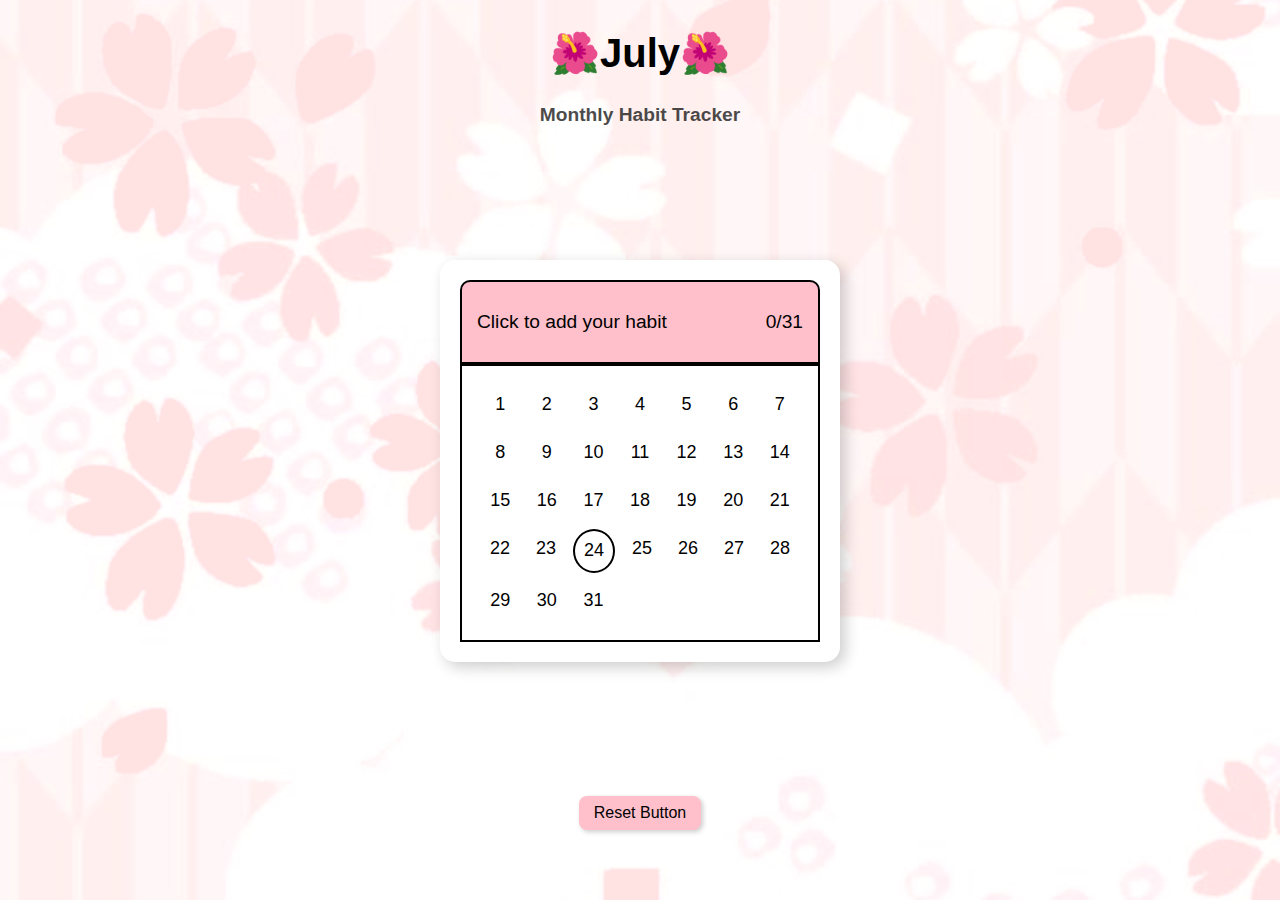
<file: index.html>
<!DOCTYPE html>
<html lang="en">

<head>
    <meta charset="UTF-8">
    <meta name="viewport" content="width=device-width, initial-scale=1.0">
    <title>Habit Tracker</title>
    <link rel="stylesheet" href="style.css">
    <link rel="icon" type="image/x-icon" href="../flower.png">
    <link href="https://fonts.cdnfonts.com/css/kg-miss-kindergarten" rel="stylesheet">

</head>

<body>
    <!--Title and subtitle-->
    <h1 id="title">Month</h1>
    <h2 id="subtitle">Monthly Habit Tracker</h2>

    <!-- Calendar area -->

    <div id="calendarContainer">
        <div id="calendarDiv">
            <div id="calendarHeading">
                <p id="habitTitle">My New Habit</p>
                <p id="totalDays">0/31</p>
            </div>
            <div id="calendarContent">
                <div id="tracker">
                    <div class="days">
                        <div class="day">1</div>
                        <div class="day">1</div>
                        <div class="day">1</div>
                        <div class="day">1</div>
                        <div class="day">1</div>
                        <div class="day">1</div>
                        <div class="day">1</div>
                    </div>
                    <div class="days">
                        <div class="day">1</div>
                        <div class="day">1</div>
                        <div class="day">1</div>
                        <div class="day">1</div>
                        <div class="day">1</div>
                        <div class="day">1</div>
                        <div class="day">1</div>
                    </div>
                    <div class="days">
                        <div class="day">1</div>
                        <div class="day">1</div>
                        <div class="day">1</div>
                        <div class="day">1</div>
                        <div class="day">1</div>
                        <div class="day">1</div>
                        <div class="day">1</div>
                    </div>
                    <div class="days">
                        <div class="day">1</div>
                        <div class="day">1</div>
                        <div class="day">1</div>
                        <div class="day">1</div>
                        <div class="day">1</div>
                        <div class="day">1</div>
                        <div class="day">1</div>
                    </div>
                    <div class="days">
                        <div class="day">1</div>
                        <div class="day">1</div>
                        <div class="day">1</div>
                        <div class="day">1</div>
                        <div class="day">1</div>
                        <div class="day">1</div>
                        <div class="day">1</div>
                    </div>
                </div>
            </div>
        </div>
    </div>
    <button id="resetButton">Reset Button</button>
    <script src = "habit.js"></script>    
</body>
</html>
</file>
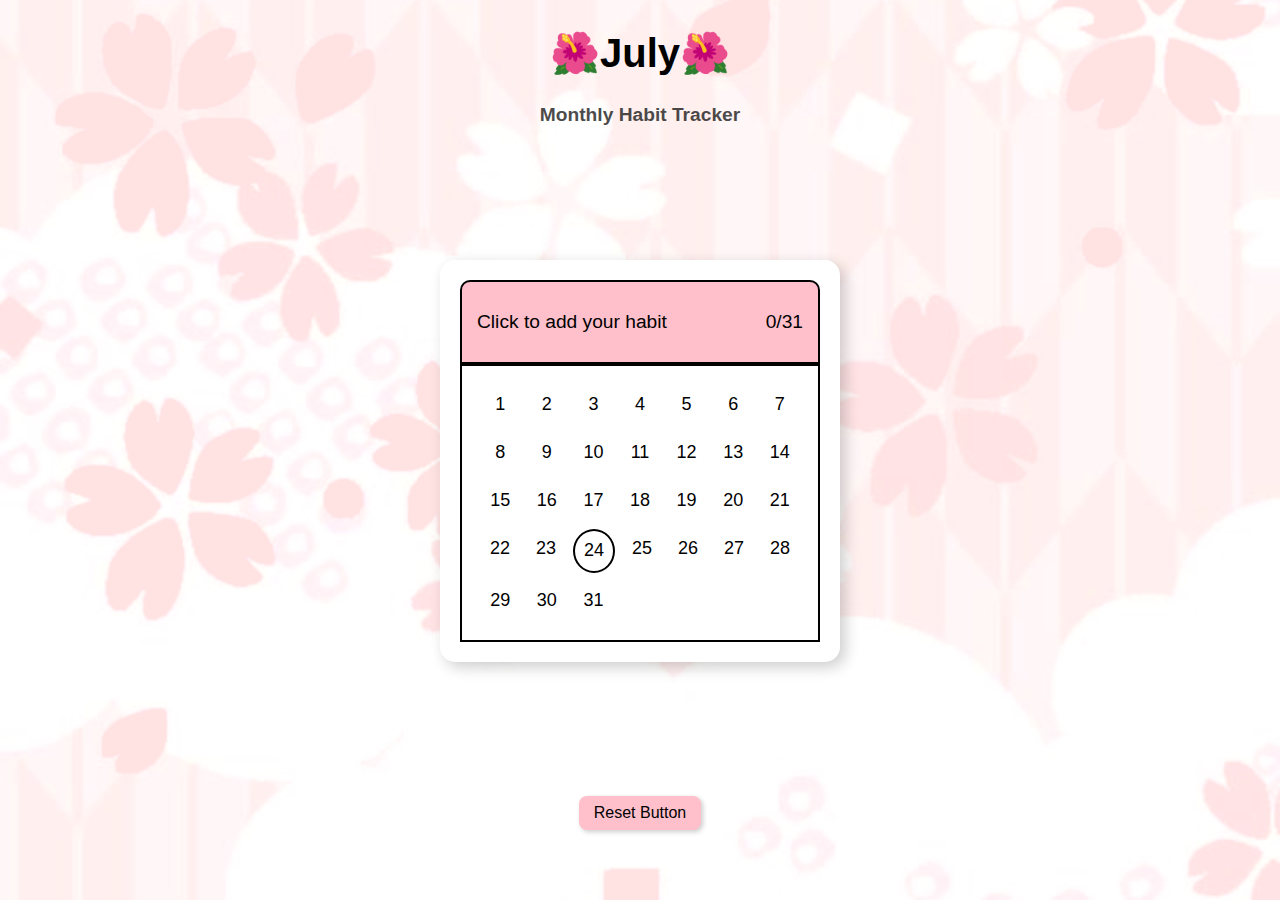
<file: habittracker.html>
<!DOCTYPE html>
<html lang="en">

<head>
    <meta charset="UTF-8">
    <meta name="viewport" content="width=device-width, initial-scale=1.0">
    <title>Habit Tracker</title>
    <link rel="stylesheet" href="style.css">
    <link rel="icon" type="image/x-icon" href="../flower.png">
    <link href="https://fonts.cdnfonts.com/css/kg-miss-kindergarten" rel="stylesheet">

</head>

<body>
    <!--Title and subtitle-->
    <h1 id="title">Month</h1>
    <h2 id="subtitle">Monthly Habit Tracker</h2>

    <!-- Calendar area -->

    <div id="calendarContainer">
        <div id="calendarDiv">
            <div id="calendarHeading">
                <p id="habitTitle">My New Habit</p>
                <p id="totalDays">0/31</p>
            </div>
            <div id="calendarContent">
                <div id="tracker">
                    <div class="days">
                        <div class="day">1</div>
                        <div class="day">1</div>
                        <div class="day">1</div>
                        <div class="day">1</div>
                        <div class="day">1</div>
                        <div class="day">1</div>
                        <div class="day">1</div>
                    </div>
                    <div class="days">
                        <div class="day">1</div>
                        <div class="day">1</div>
                        <div class="day">1</div>
                        <div class="day">1</div>
                        <div class="day">1</div>
                        <div class="day">1</div>
                        <div class="day">1</div>
                    </div>
                    <div class="days">
                        <div class="day">1</div>
                        <div class="day">1</div>
                        <div class="day">1</div>
                        <div class="day">1</div>
                        <div class="day">1</div>
                        <div class="day">1</div>
                        <div class="day">1</div>
                    </div>
                    <div class="days">
                        <div class="day">1</div>
                        <div class="day">1</div>
                        <div class="day">1</div>
                        <div class="day">1</div>
                        <div class="day">1</div>
                        <div class="day">1</div>
                        <div class="day">1</div>
                    </div>
                    <div class="days">
                        <div class="day">1</div>
                        <div class="day">1</div>
                        <div class="day">1</div>
                        <div class="day">1</div>
                        <div class="day">1</div>
                        <div class="day">1</div>
                        <div class="day">1</div>
                    </div>
                </div>
            </div>
        </div>
    </div>
    <button id="resetButton">Reset Button</button>
    <script src = "habit.js"></script>    
</body>
</html>
</file>
<file: style.css>
body {
    background-image: url("flower1.jpg");
    background-size: cover; /* Fill the screen */
    background-position: center;
    background-color: rgb(255, 227, 227);
    background-blend-mode: lighten;
    text-align: center;
    font-family: 'KG Miss Kindergarten', sans-serif;
}

#title {
    font-size: 2.5rem; /* Adjusted to be noticeable but not too big */
    margin-top: 30px;
}

#subtitle {
    font-size: 1.2rem;
    opacity: 0.7;
    margin-bottom: 20px;
}

#calendarContainer {
    display: flex;
    justify-content: center;
    align-items: center;
    height: 70vh; /* Centering it better */
}

#calendarDiv {
    background-color: rgb(255, 255, 255);
    border-radius: 15px;
    padding: 20px;
    width: 360px; /* Adjusted width */
    text-align: center;
    box-shadow: 5px 5px 15px rgba(0, 0, 0, 0.2);
}

#calendarHeading {
    display: flex;
    justify-content: space-between;
    align-items: center;
    padding: 10px 15px;
    font-size: 1.2rem;
    background-color: pink;
    border-radius: 10px 10px 0px 0px;
    border: 2px solid black;
}

#calendarContent {
    padding: 15px;
    border: 2px solid black;
}

.days {
    display: flex;
    justify-content: center;
}

.day {
    width: 40px; /* Ensure width and height are the same */
    height: 40px;
    font-size: 18px;
    margin: 4px;
    text-align: center;
    border-radius: 50%;
    display: flex;
    align-items: center;
    justify-content: center;
    background-color: white;
    cursor: pointer;
    transition: 0.2s ease-in-out;
    border: none; /* Ensure no border except today */
}

.day:hover {
    transform: scale(1.1);
}

#resetButton {
    font-size: 1rem;
    padding: 8px 15px;
    margin-top: 20px;
    border: none;
    background-color: pink;
    border-radius: 8px;
    cursor: pointer;
    box-shadow: 2px 2px 5px rgba(0, 0, 0, 0.2);
}

#resetButton:hover {
    background-color: rgb(255, 150, 150);
}
</file>
